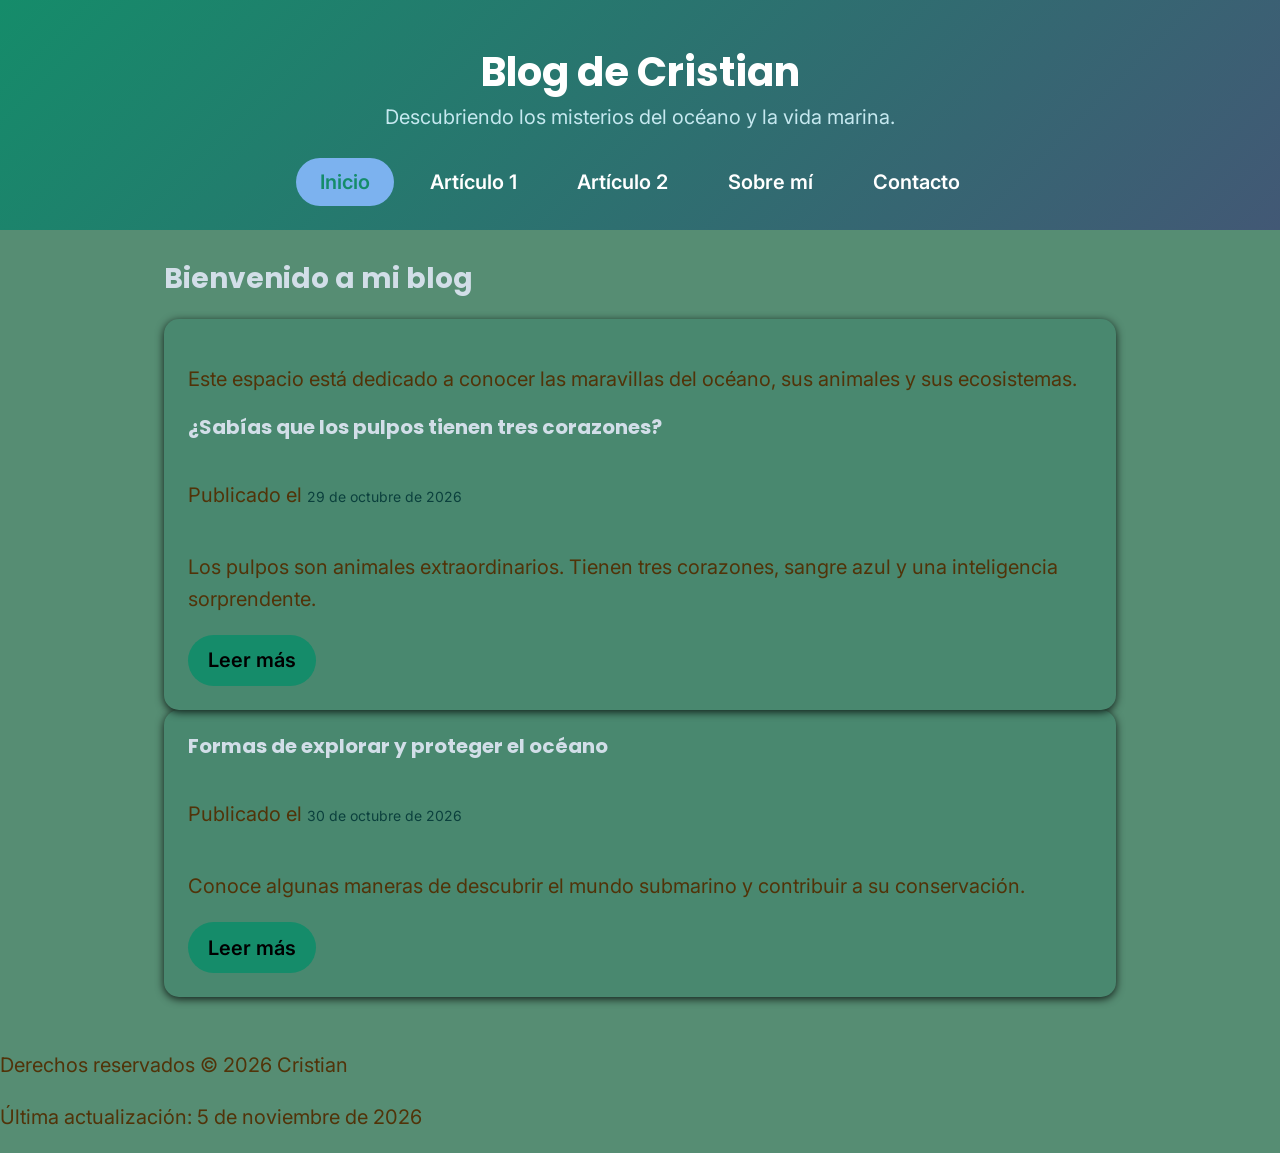
<file: index.html>
<!DOCTYPE html>
<html lang="es">
<head>
    <meta charset="UTF-8">
    <meta name="description" content="Blog de Cristian sobre pulpos, océanos y vida marina. Descubre curiosidades del mundo submarino.">
    <meta name="viewport" content="width=device-width, initial-scale=1.0">
    <title>Inicio | Blog de Cristian</title>
    <link rel="stylesheet" href="css/estilos.css">
</head>
<body>
    <header>
        <h1>Blog de Cristian</h1>
        <p>Descubriendo los misterios del océano y la vida marina.</p>


        <nav>
            <ul>
                <li><a href="index.html" class="activo">Inicio</a></li>
                <li><a href="articulo-1.html">Artículo 1</a></li>
                <li><a href="articulo-2.html">Artículo 2</a></li>
                <li><a href="sobre-mi.html">Sobre mí</a></li>
                <li><a href="contacto.html">Contacto</a></li>
            </ul>
        </nav>
    </header>

    <main>
        <section>
            <h2>Bienvenido a mi blog</h2>
            <div class="tarjetas">

                <article class="tarjeta">
                    <p>
                    Este espacio está dedicado a conocer las maravillas
                    del océano, sus animales y sus ecosistemas.
                    </p>
                    <h3>¿Sabías que los pulpos tienen tres corazones?</h3>
                    <p>
                        Publicado el
                        <time datetime="2026-10-29">29 de octubre de 2026</time>
                    </p>
                    
                    <p>
                        Los pulpos son animales extraordinarios.
                        Tienen tres corazones, sangre azul y una
                        inteligencia sorprendente.
                    </p>
                    <a href="articulo-1.html" class="boton">Leer más</a>
                </article>
            </div>

            <article class="tarjeta">
                <h3>Formas de explorar y proteger el océano</h3>
                <p>
                    Publicado el
                    <time datetime="2026-10-30">30 de octubre de 2026</time>
                </p>
                <p>
                    Conoce algunas maneras de descubrir el mundo
                    submarino y contribuir a su conservación.
                </p>
                <a href="articulo-2.html" class="boton">Leer más</a>
            </article>
        </section>
    </main>

    <footer>
        <p>Derechos reservados © 2026 Cristian</p>
        <p>
            Última actualización:
            <time datetime="2026-11-05">5 de noviembre de 2026</time>
        </p>
    </footer>
</body>
</html>
</file>
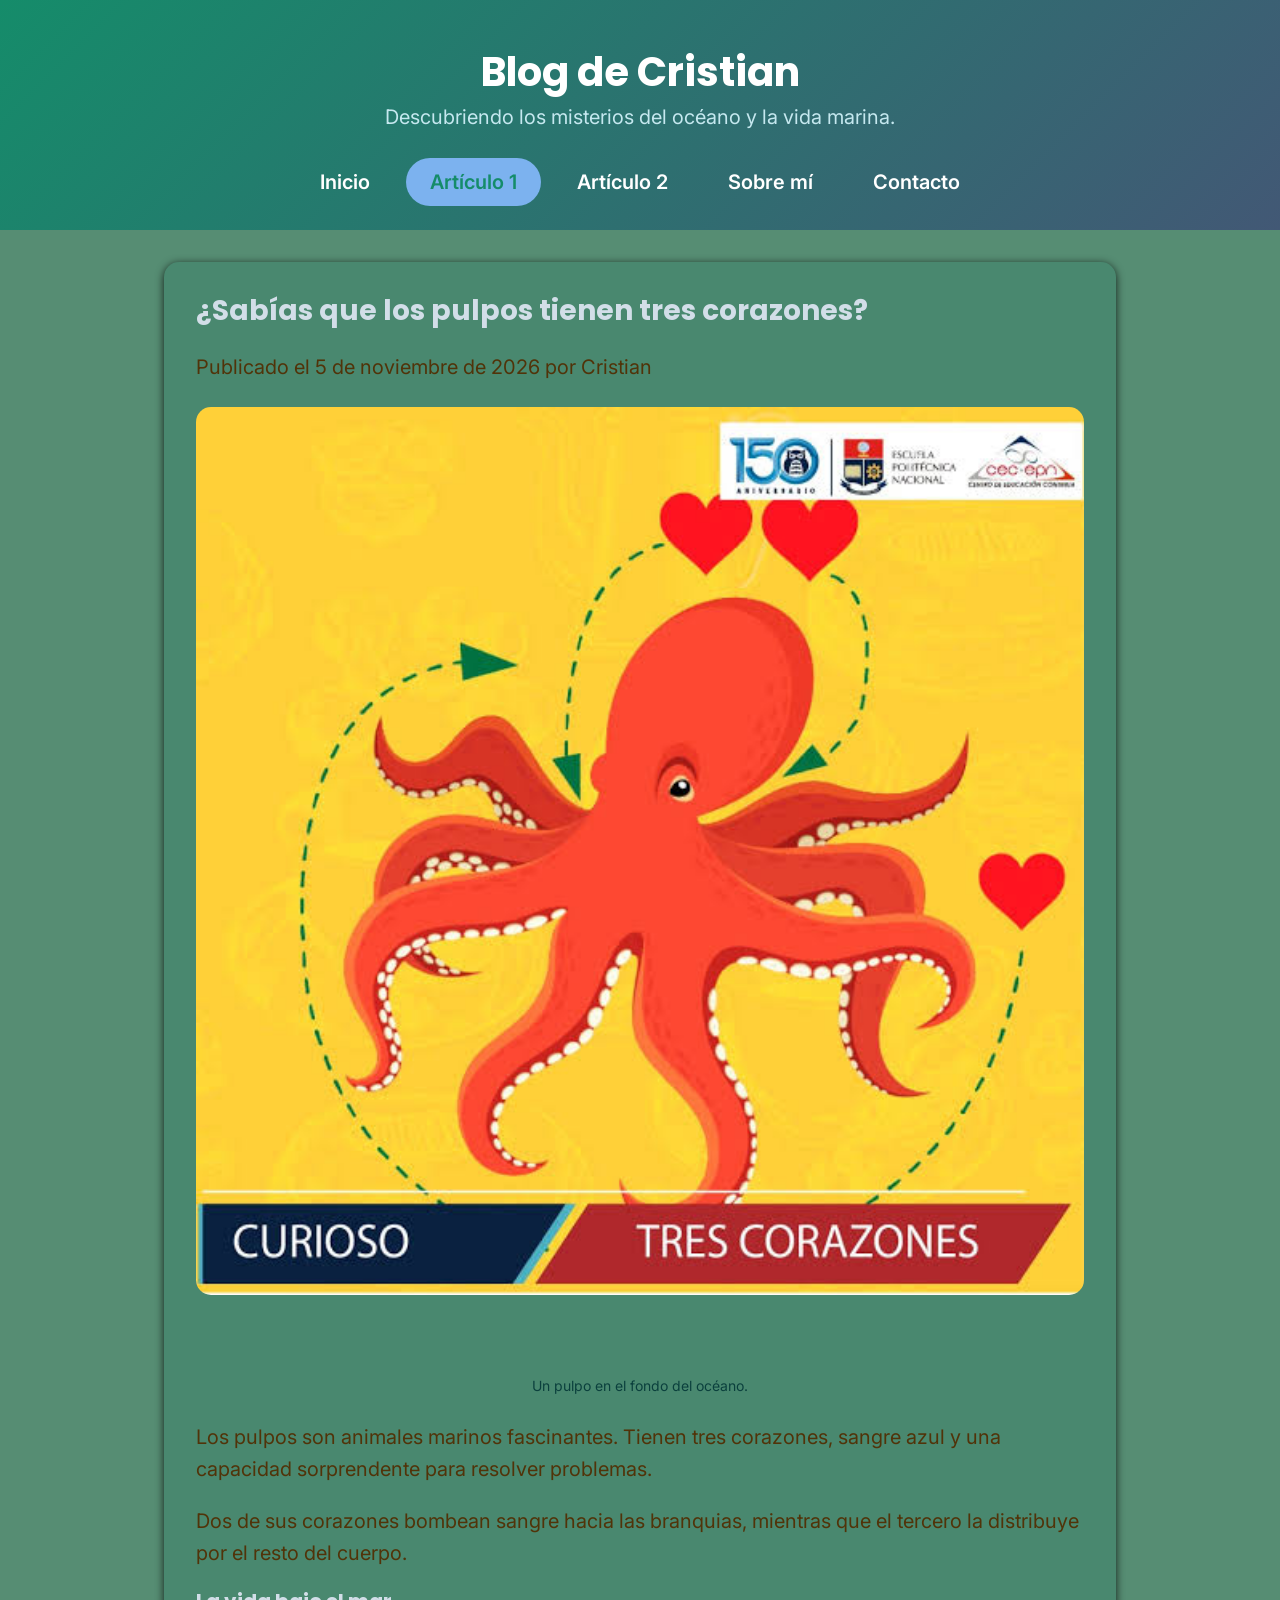
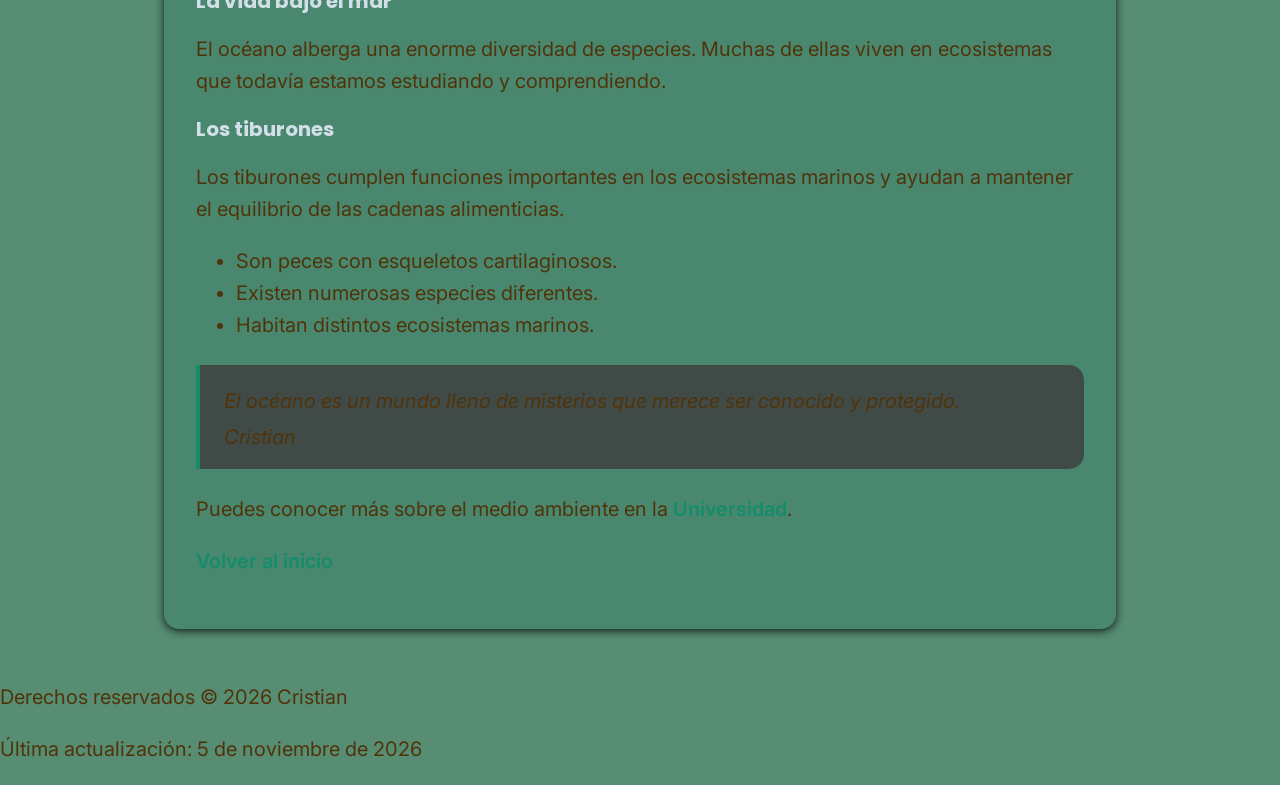
<file: articulo-1.html>
<!DOCTYPE html>
<html lang="es">
<head>
    <meta charset="UTF-8">
    <meta name="description" content="Descubre curiosidades sobre los pulpos, sus tres corazones, su sangre azul y su inteligencia.">
    <meta name="viewport" content="width=device-width, initial-scale=1.0">
    <title>Los pulpos y sus curiosidades | Blog de Cristian</title>
    <link rel="stylesheet" href="css/estilos.css">
</head>
<body>
    <header>
        <h1>Blog de Cristian</h1>
        <p>Descubriendo los misterios del océano y la vida marina.</p>

        <nav>
            <ul>
                <li><a href="index.html">Inicio</a></li>
                <li><a href="articulo-1.html"class="activo">Artículo 1</a></li>
                <li><a href="articulo-2.html">Artículo 2</a></li>
                <li><a href="sobre-mi.html">Sobre mí</a></li>
                <li><a href="contacto.html">Contacto</a></li>
            </ul>
        </nav>
    </header>

    <main>
        <article>
            <h2>¿Sabías que los pulpos tienen tres corazones?</h2>

            <p>
                Publicado el
                <time datetime="2026-11-05">5 de noviembre de 2026</time>
                por Cristian
            </p>

            <figure>
                <img src="img/articulo1.jpeg"
                     alt="Pulpo en su hábitat marino"
                     width="900">
                <figcaption>Un pulpo en el fondo del océano.</figcaption>
            </figure>

            <p>
                Los pulpos son animales marinos fascinantes.
                Tienen tres corazones, sangre azul y una capacidad
                sorprendente para resolver problemas.
            </p>

            <p>
                Dos de sus corazones bombean sangre hacia las
                branquias, mientras que el tercero la distribuye
                por el resto del cuerpo.
            </p>

            <h3>La vida bajo el mar</h3>
            <p>
                El océano alberga una enorme diversidad de especies.
                Muchas de ellas viven en ecosistemas que todavía
                estamos estudiando y comprendiendo.
            </p>

            <h3>Los tiburones</h3>
            <p>
                Los tiburones cumplen funciones importantes
                en los ecosistemas marinos y ayudan a mantener
                el equilibrio de las cadenas alimenticias.
            </p>

            <ul>
                <li>Son peces con esqueletos cartilaginosos.</li>
                <li>Existen numerosas especies diferentes.</li>
                <li>Habitan distintos ecosistemas marinos.</li>
            </ul>

            <blockquote>
                <p>
                    El océano es un mundo lleno de misterios
                    que merece ser conocido y protegido.
                </p>
                <cite>Cristian</cite>
            </blockquote>

            <p>
                Puedes conocer más sobre el medio ambiente
                en la
                <a href="https://www.ups.edu.ec/"
                   target="_blank"
                   rel="noopener">Universidad</a>.
            </p>

            <p><a href="index.html">Volver al inicio</a></p>
        </article>
    </main>

    <footer>
        <p>Derechos reservados © 2026 Cristian</p>
        <p>
            Última actualización:
            <time datetime="2026-11-05">5 de noviembre de 2026</time>
        </p>
    </footer>
</body>
</html>
</file>
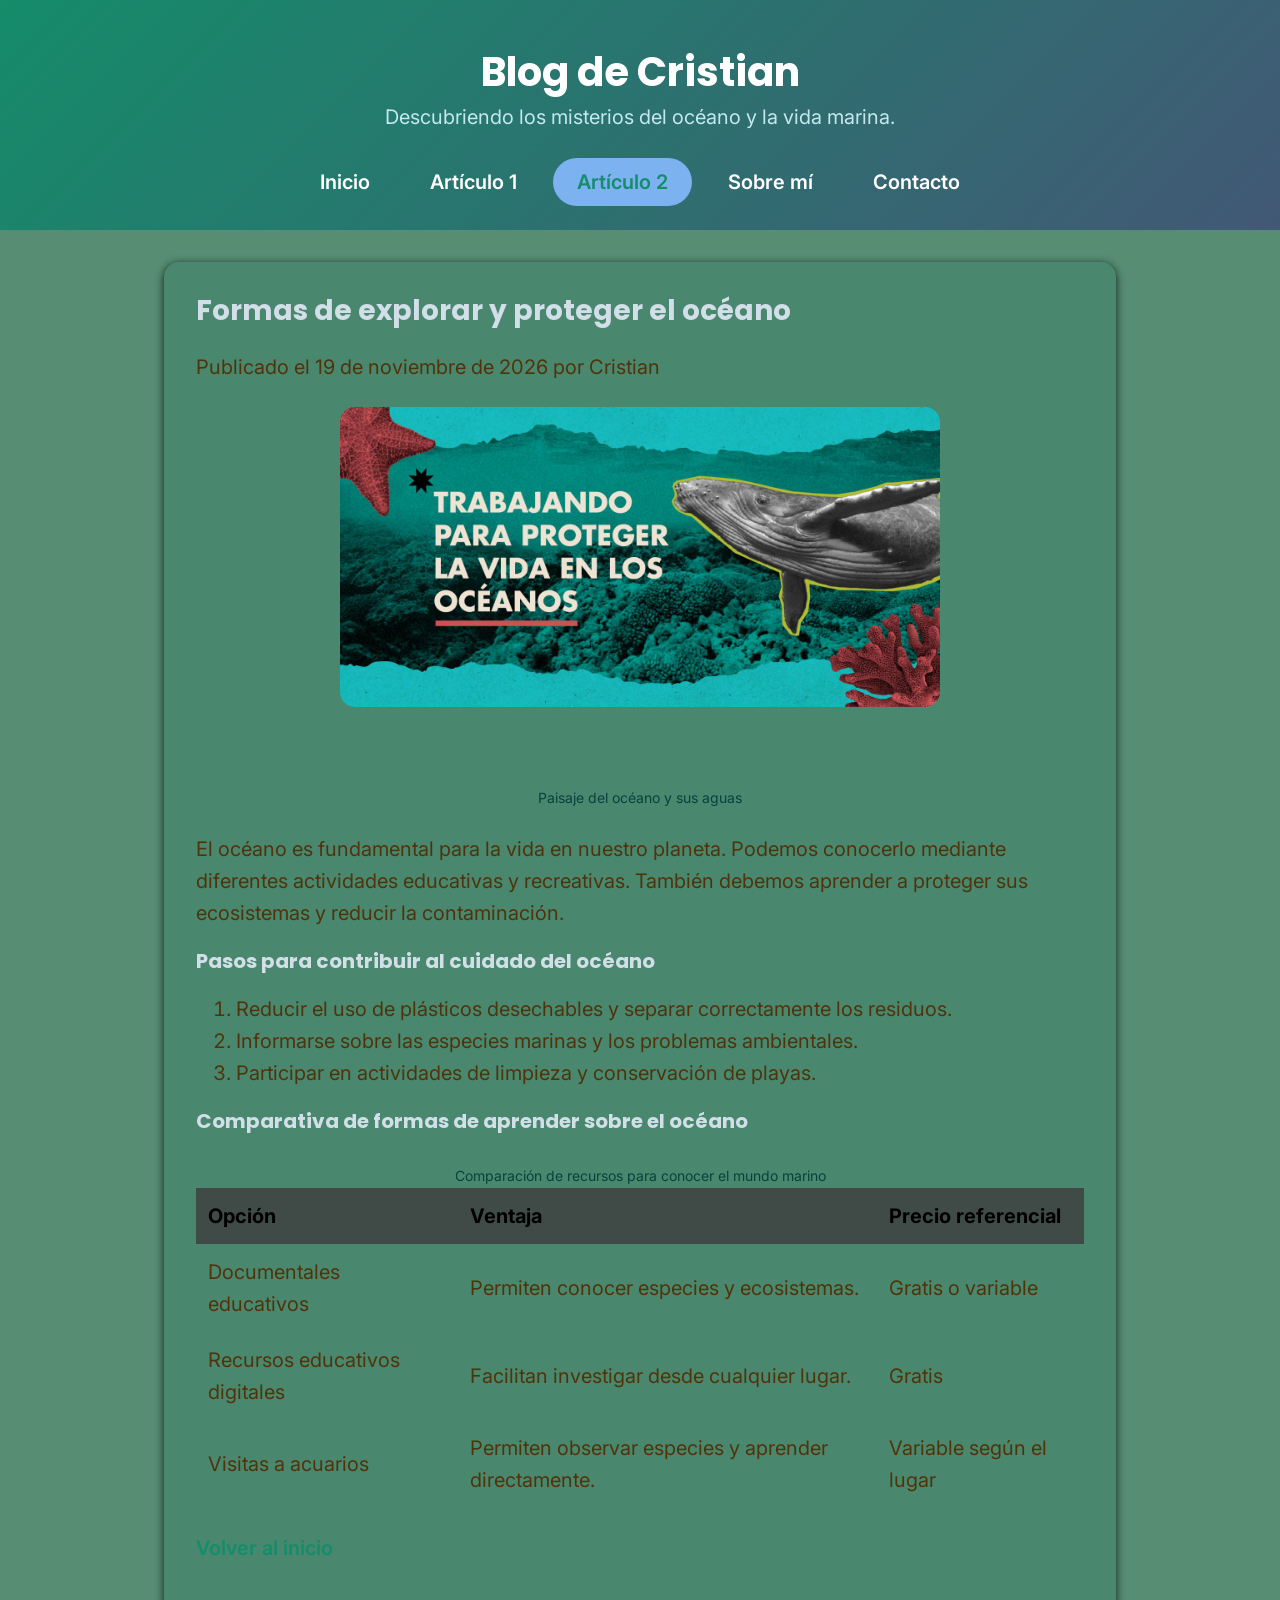
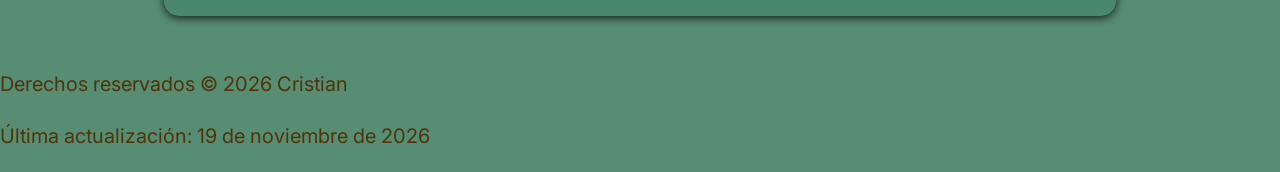
<file: articulo-2.html>
<!DOCTYPE html>
<html lang="es">
<head>
    <meta charset="UTF-8">
    <meta name="description" content="Conoce diferentes formas de explorar el océano y aprender sobre la conservación de la vida marina.">
    <meta name="viewport" content="width=device-width, initial-scale=1.0">
    <title>Explorar y proteger el océano | Blog de Cristian</title>
    <link rel="stylesheet" href="css/estilos.css">
</head>
<body>
    <header>
        <h1>Blog de Cristian</h1>
        <p>Descubriendo los misterios del océano y la vida marina.</p>

        <nav>
            <ul>
                <li><a href="index.html">Inicio</a></li>
                <li><a href="articulo-1.html">Artículo 1</a></li>
                <li><a href="articulo-2.html" class="activo">Artículo 2</a></li>
                <li><a href="sobre-mi.html">Sobre mí</a></li>
                <li><a href="contacto.html">Contacto</a></li>
            </ul>
        </nav>
    </header>

    <main>
        <article>
            <h2>Formas de explorar y proteger el océano</h2>

            <p>
                Publicado el
                <time datetime="2026-11-19">19 de noviembre de 2026</time>
                por Cristian
            </p>

            <figure>
                <img src="img/articulo2oceanos.jpg"
                     alt="Paisaje del océano y sus aguas"
                     width="600">
                <figcaption>Paisaje del océano y sus aguas</figcaption>
            </figure>

            <p>
                El océano es fundamental para la vida en nuestro
                planeta. Podemos conocerlo mediante diferentes
                actividades educativas y recreativas. También
                debemos aprender a proteger sus ecosistemas
                y reducir la contaminación.
            </p>

            <h3>Pasos para contribuir al cuidado del océano</h3>

            <ol>
                <li>
                    Reducir el uso de plásticos desechables
                    y separar correctamente los residuos.
                </li>
                <li>
                    Informarse sobre las especies marinas
                    y los problemas ambientales.
                </li>
                <li>
                    Participar en actividades de limpieza
                    y conservación de playas.
                </li>
            </ol>

            <h3>Comparativa de formas de aprender sobre el océano</h3>

            <table>
                <caption>
                    Comparación de recursos para conocer el mundo marino
                </caption>

                <thead>
                    <tr>
                        <th scope="col">Opción</th>
                        <th scope="col">Ventaja</th>
                        <th scope="col">Precio referencial</th>
                    </tr>
                </thead>

                <tbody>
                    <tr>
                        <td>Documentales educativos</td>
                        <td>Permiten conocer especies y ecosistemas.</td>
                        <td>Gratis o variable</td>
                    </tr>

                    <tr>
                        <td>Recursos educativos digitales</td>
                        <td>Facilitan investigar desde cualquier lugar.</td>
                        <td>Gratis</td>
                    </tr>

                    <tr>
                        <td>Visitas a acuarios</td>
                        <td>Permiten observar especies y aprender directamente.</td>
                        <td>Variable según el lugar</td>
                    </tr>
                </tbody>
            </table>

            <p><a href="index.html">Volver al inicio</a></p>
        </article>
    </main>

    <footer>
        <p>Derechos reservados © 2026 Cristian</p>
        <p>
            Última actualización:
            <time datetime="2026-11-19">19 de noviembre de 2026</time>
        </p>
    </footer>
</body>
</html>
</file>
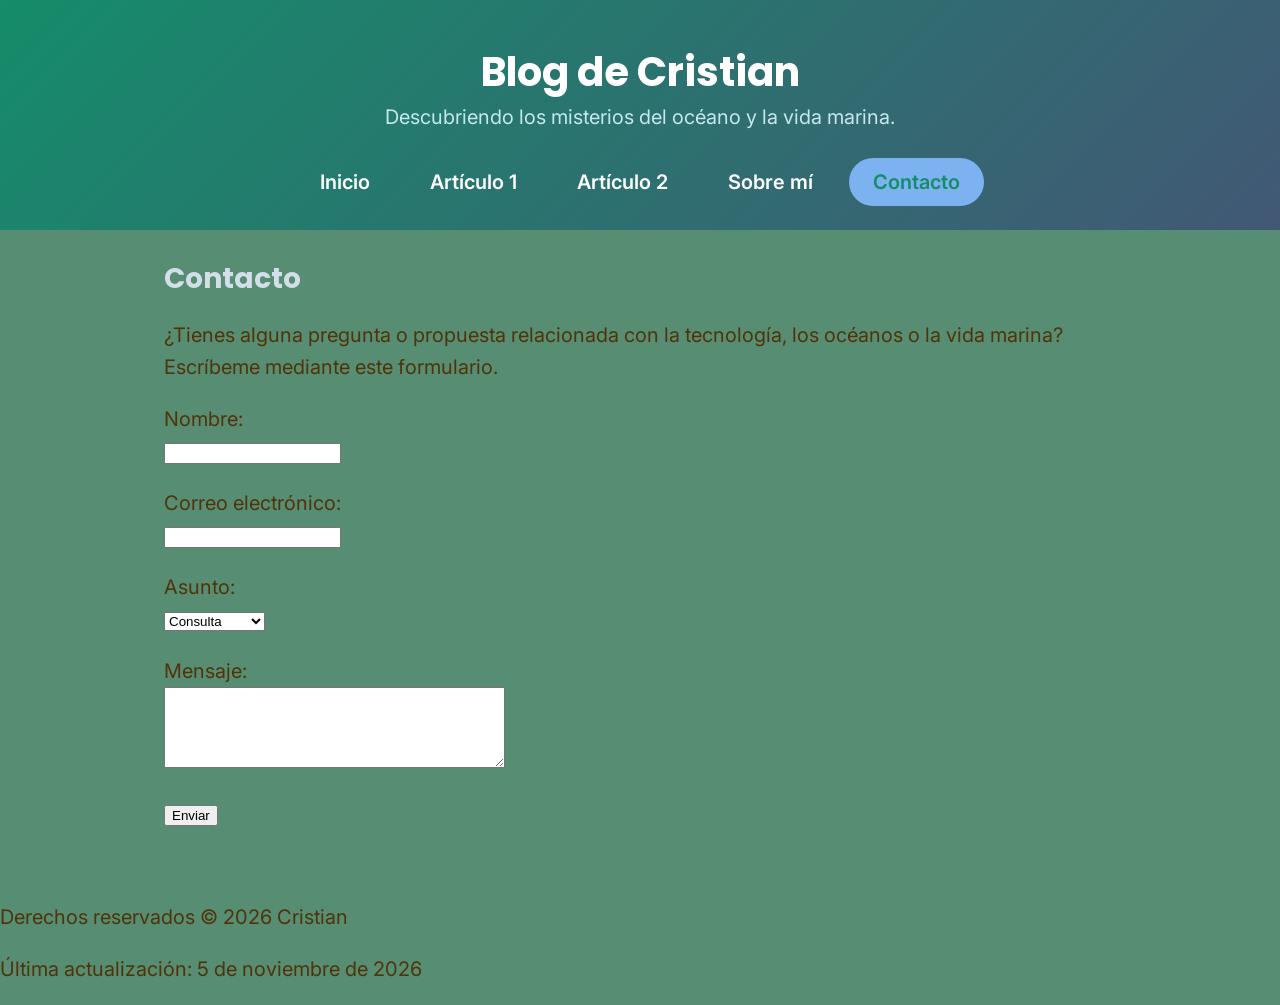
<file: contacto.html>
<!DOCTYPE html>
<html lang="es">
<head>
    <meta charset="UTF-8">
    <meta name="description" content="Contacta con Cristian para compartir preguntas, ideas y propuestas sobre tecnología y vida marina.">
    <meta name="viewport" content="width=device-width, initial-scale=1.0">
    <title>Contacto | Blog de Cristian</title>
    <link rel="stylesheet" href="css/estilos.css">
</head>
<body>
    <header>
        <h1>Blog de Cristian</h1>
        <p>Descubriendo los misterios del océano y la vida marina.</p>

        <nav>
            <ul>
                <li><a href="index.html">Inicio</a></li>
                <li><a href="articulo-1.html">Artículo 1</a></li>
                <li><a href="articulo-2.html">Artículo 2</a></li>
                <li><a href="sobre-mi.html">Sobre mí</a></li>
                <li><a href="contacto.html"class="activo">Contacto</a></li>
            </ul>
        </nav>
    </header>

    <main>
        <h2>Contacto</h2>

        <p>
            ¿Tienes alguna pregunta o propuesta relacionada
            con la tecnología, los océanos o la vida marina?
            Escríbeme mediante este formulario.
        </p>

        <form>
            <p>
                <label for="nombre">Nombre:</label><br>
                <input type="text" id="nombre"
                       name="nombre" required>
            </p>

            <p>
                <label for="correo">Correo electrónico:</label><br>
                <input type="email" id="correo"
                       name="correo" required>
            </p>

            <p>
                <label for="asunto">Asunto:</label><br>
                <select id="asunto" name="asunto">
                    <option>Consulta</option>
                    <option>Colaboración</option>
                    <option>Vida marina</option>
                    <option>Otro</option>
                </select>
            </p>

            <p>
                <label for="mensaje">Mensaje:</label><br>
                <textarea id="mensaje" name="mensaje"
                          rows="5" cols="40"
                          required></textarea>
            </p>

            <p>
                <button type="submit">Enviar</button>
            </p>
        </form>
    </main>

    <footer>
        <p>Derechos reservados © 2026 Cristian</p>
        <p>
            Última actualización:
            <time datetime="2026-11-05">5 de noviembre de 2026</time>
        </p>
    </footer>
</body>
</html>
</file>
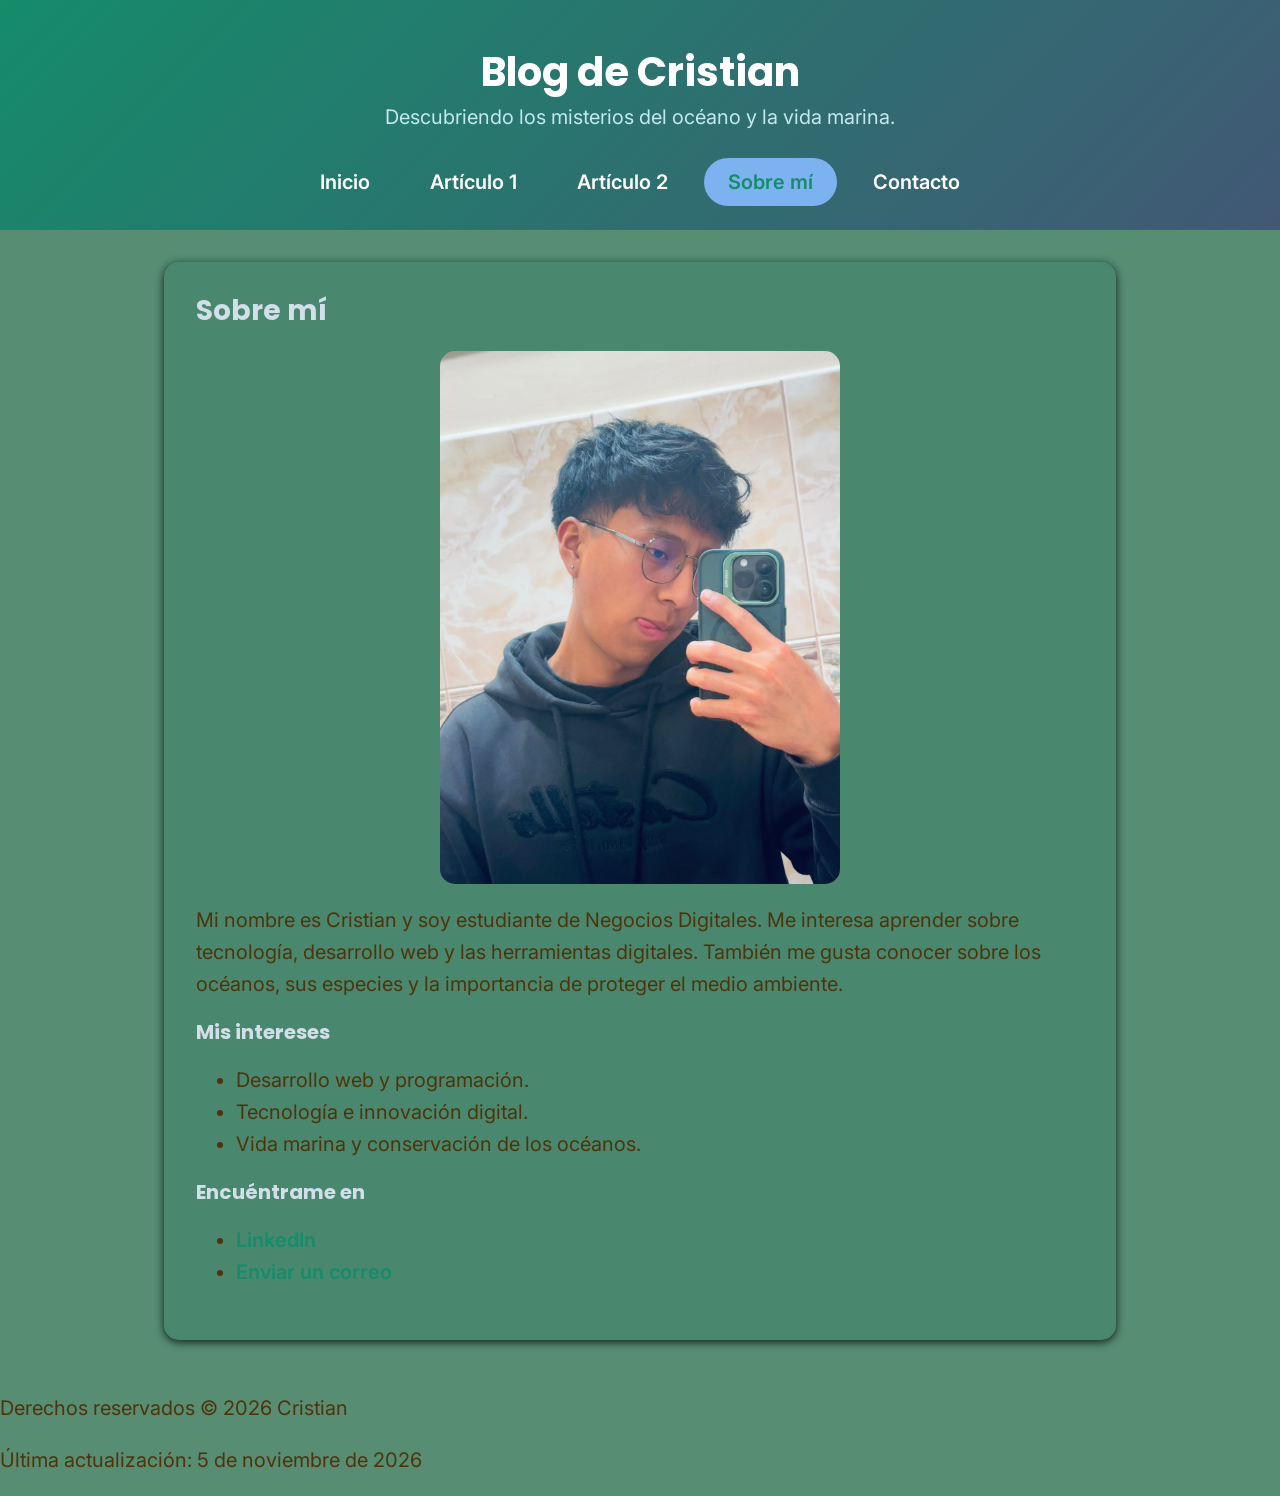
<file: sobre-mi.html>
<!DOCTYPE html>
<html lang="es">
<head>
    <meta charset="UTF-8">
    <meta name="description" content="Conoce a Cristian, autor de este blog dedicado a los océanos y la vida marina.">
    <meta name="viewport" content="width=device-width, initial-scale=1.0">
    <title>Sobre mí | Blog de Cristian</title>
    <link rel="stylesheet" href="css/estilos.css">
</head>
<body>
    <header>
        <h1>Blog de Cristian</h1>
        <p>Descubriendo los misterios del océano y la vida marina.</p>

        <nav>
            <ul>
                <li><a href="index.html">Inicio</a></li>
                <li><a href="articulo-1.html">Artículo 1</a></li>
                <li><a href="articulo-2.html">Artículo 2</a></li>
                <li><a href="sobre-mi.html" class="activo">Sobre mí</a></li>
                <li><a href="contacto.html">Contacto</a></li>
            </ul>
        </nav>
    </header>

    <main>
        <section class="pagina-simple">
                <h2>Sobre mí</h2>

            <img src="img/imgsobremi.jpeg"
                alt="Fotografía de Cristian"
                width="400">

            <p>
                Mi nombre es Cristian y soy estudiante de Negocios
                Digitales. Me interesa aprender sobre tecnología,
                desarrollo web y las herramientas digitales.
                También me gusta conocer sobre los océanos,
                sus especies y la importancia de proteger
                el medio ambiente.
            </p>

            <h3>Mis intereses</h3>

            <ul>
                <li>Desarrollo web y programación.</li>
                <li>Tecnología e innovación digital.</li>
                <li>Vida marina y conservación de los océanos.</li>
            </ul>

            <h3>Encuéntrame en</h3>

            <ul>
                <li>
                    <a href="https://www.linkedin.com/in/cristian-ariel-fernandez-24a710449"
                    target="_blank"
                    rel="noopener">LinkedIn</a>
                </li>
                <li>
                    <a href="mailto:tu_correo@est.ups.edu.ec">
                        Enviar un correo
                    </a>
                </li>
            </ul>
        </section>
    </main>

    <footer>
        <p>Derechos reservados © 2026 Cristian</p>
        <p>
            Última actualización:
            <time datetime="2026-11-05">5 de noviembre de 2026</time>
        </p>
    </footer>
</body>
</html>
</file>
<file: css/estilos.css>
/* Estilos para el blog de Cristian */

/* importar fuentes de google */
@import url("https://fonts.googleapis.com/css2?family=Inter:wght@400;600&family=poppins:wght@600;700&display=swap");

/* crear variables */
:root {
    /* colores */
    --color-principal:#158c6a;
    --color-secundario: #425875;
    --color-texto: #d2dee8;
    --color-fondo: #3e3f41d3;
    --color-superficie: hsl(156, 30%, 41%);
    --color-texto-suave: #0b403d;

    /* tipografia */
    --fuente-texto: 'Inter',system-ui, sans-serif;
    --fuente-titulo: 'Poppins',system-ui, sans-serif;

    /* medidas */
    --ancho-maximo: 1080px;
    --ancho-contenido: 1000px;

    /* tarjetas */
    --radio: 15px;
    --sombra: 0 2px 8px rgba(0, 0, 0, 0.8);
    --sombra-fuerte: 0 8px 20px rgba(0, 0, 0, 0.12);
}
/* correccion del calculo del tamaño de las cajas box */
*,
*::before,
*::after {
    box-sizing: border-box;
}

body {
    background-color: rgba(9, 89, 52, 0.688);
    color: rgb(81, 51, 9);
    margin: 0;
    font-family: var(--fuente-texto);
    font-size: 1.25rem;
    line-height: 1.6;
}


h1, h2, h3{
    font-family: var(--fuente-titulo);
    color: var(--color-texto);
    margin-top: 0;
    line-height: 1.2;
}

h1 {
    font-size: 2.5rem;
}

h2 {
    font-size: 1.75rem;
}

h3 {
    font-size: 1.25rem;
}

/* estilos a los enlaces */
a {
    color: var(--color-principal);
    text-decoration: none;
    font-weight: 600;
}

a:hover {
    color: var(--color-principal);
    text-decoration: underline;
}
main {
    max-width: var(--ancho-contenido);
    margin: 0 auto;
    padding:2rem 1.5rem;
}

/* Encabezado */

header {
    background: linear-gradient(135deg, var(--color-principal), var(--color-secundario));
    color: #fdfdfd;
    padding: 3rem 1.5rem 1.5rem;
    text-align: center;
}

header h1 {
    color: white;
    margin: 0 0 5px;
}

header p {
    color: #C5E8EF;
    margin: 0 0 25px;
}

/* =====================================
   MENÚ DE NAVEGACIÓN
   ===================================== */

nav ul {
    display: flex;
    justify-content: center;
    flex-wrap: wrap;
    gap: 12px;
    list-style: none;
    padding: 0;
    margin: 0;
}

nav a {
    display: block;
    color: white;
    text-decoration: none;
    font-weight: 600;
    padding: 0.5rem 1.5rem;
    border-radius: 999px;
    transition: background-color 0.2s;
}

nav a:hover {
    background-color: var(--color-principal);
    color: white;
}

nav a.activo {
    background-color: rgb(124, 178, 239);
    color: var(--color-principal);
}

/*tarjetas de los articulos*/
.tarjetas {
    display:grid;
    grid-template-columns:repeat(auto-fit, minmax(280px, 1fr));
    gap: 1.5rem;
}

.tarjeta {
    background-color: var(--color-superficie);
    border: 1px solid var(--color-borde);
    border-radius: var(--radio);
    box-shadow: var(--sombra);
    padding: 1.5rem;
    transition: transform 0.2s, box-shadow 0.2s;
    display: flex;
    flex-direction: column;
}

.tarjeta h3 {
    margin-top: 0;
}

.tarjeta time {
    color: var(--color-texto-suave);
    font-size: 0.875rem;
}

.tarjeta:hover {
    transform: translateY(-10px);
    box-shadow: var(--sombra-fuerte);
}
.tarjeta .boton {
    margin-top: auto;
    align-self: flex-start;
}

.boton {
    display: inline-block;
    background-color: var(--color-principal);
    color: rgb(0, 0, 0);
    padding: 0.6rem 1.25rem;
    border-radius: 9999px;
    transition: background-color 0.2s;
}

.boton:hover {
    background-color: var(--color-principal);
    color: #fff;
    text-decoration: none;
}

/*estilos a los articulos*/

main article {
    background-color: var(--color-superficie);
    border-radius: var(--radio);
    box-shadow: var(--sombra);
    padding: 2rem;
}

main article h2 {
    margin-top: 0;
}

/*imagenes responsivas*/
img {
    max-width: 100%;
    height: auto;
    border-radius: var(--radio);
    display: block;
    margin: auto;
}

figure {
    margin: 1.5rem 0;
}

figcaption {
    margin-top: 5rem;
    color: var(--color-texto-suave);
    font-size: 0.875rem;
    text-align: center;
}

main > article > img {
    margin: 1.5rem;
}

/*citas*/
blockquote {
    margin: 1.5rem 0;
    padding: 1rem 1.5rem;
    background-color: var(--color-fondo);
    border-left: 4px solid var(--color-principal);
    border-radius: 0 var(--radio) var(--radio)0;
    font-style: italic;
}       

blockquote p {
    margin: 0.25rem 0;
}

/*tabla de contenido*/
table {
    width: 100%;
    border-collapse: collapse;
    margin: 1.5rem 0;   
}   
 th, td {
    border: 1px solid var(--color-borde);
    padding: 0.75rem;
    text-align: left;
}

thead {
    background-color: var(--color-fondo);
    color: #000;
}

caption {
    caption-side: top;
    text-align: center;
    font-size: 0.875rem;
    color: var(--color-texto-suave);
    margin-top: 0.5rem;
}

tbody td:hover {
    background-color: var(--color-fondo);
}

.pagina-simple {
    background-color: var(--color-superficie);
    border-radius: var(--radio);
    box-shadow: var(--sombra);
    padding: 2rem;
}
</file>
